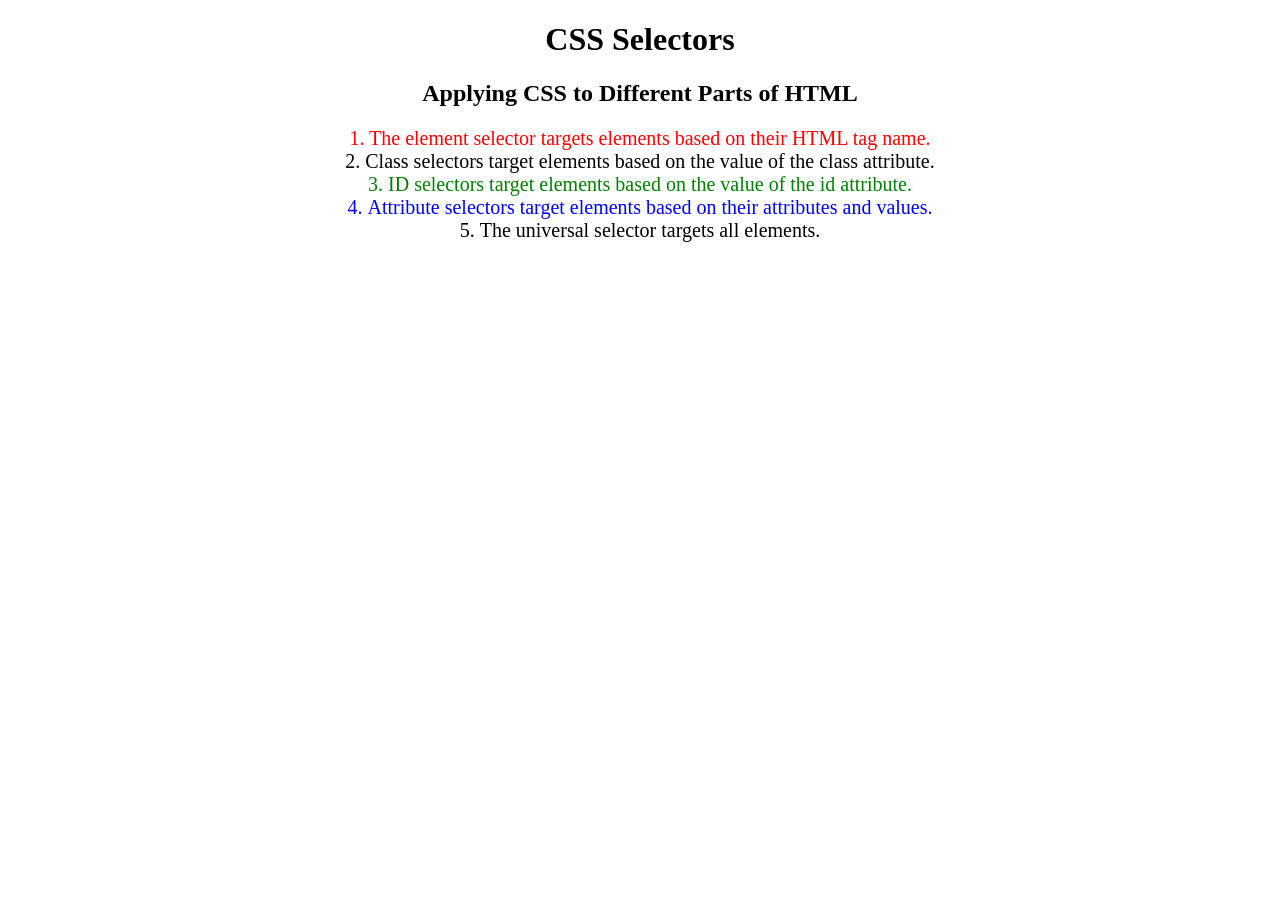
<file: 02_css/0_selectors/index.html>
<!DOCTYPE html>
<html lang="en">

<head>
  <meta charset="UTF-8">
  <title>CSS Selectors</title>
  <link rel="stylesheet" href="./style.css" />
</head>

<body>
  <h1>CSS Selectors</h1>
  <h2>Applying CSS to Different Parts of HTML</h2>
  <!-- TODO 1: Set the CSS for all paragraph tags to "color: red" -->
  <p class="note">1. The element selector targets elements based on their HTML tag name.</p>

  <ol>
    <!-- TODO 2: Set the CSS for all elements with a class of "note" to "font-size: 20px" -->
    <li class="note" value="2">Class selectors target elements based on the value of the class attribute.</li>

    <!-- TODO 3: Set the CSS for the element with an id of "id-selector-demo" to "color: green" -->
    <li class="note" id="id-selector-demo" value="3">ID selectors target elements based on the value of the id
      attribute.</li>

    <!-- TODO 4: Set the CSS for the li elements that have the "value" attribute set to "4" to have "color: blue" -->
    <li class="note" value="4">Attribute selectors target elements based on their attributes and values.</li>

    <!-- TODO 5: Set all elements to have "text-align: center" -->
    <li class="note" value="5">The universal selector targets all elements.</li>
  </ol>
</body>

</html>
</file>
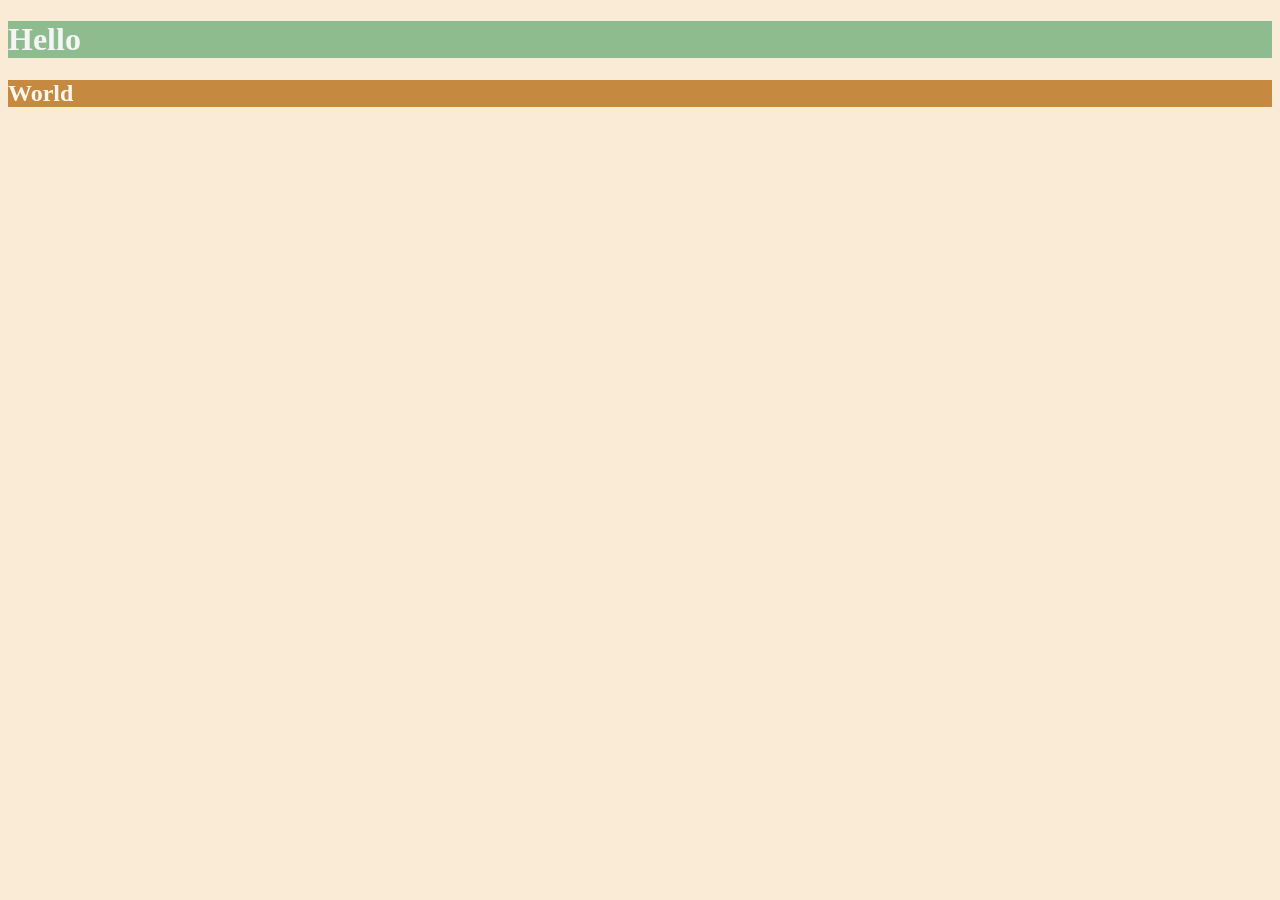
<file: 02_css/1_colors/index.html>
<!DOCTYPE html>
<html lang="en">

<head>
  <meta charset="UTF-8">
  <title>Colors</title>
  <style>
  /* Write your CSS code here. */
    /* 1. Make the background of the webpage "antiquewhite"
    2. Make the h1 "whitesmoke"
    3. Make the background of the h1 "darkseagreen"
    4. Make the h2 #FAF8F1
    5. Make the background of the h2 "#C58940" */

    html{
      background-color: antiquewhite;
    }
    h1{
      background-color: darkseagreen;
      color: whitesmoke;
    }
    h2 {
      color: #FAF8F1;
      background-color: #C58940;
    }
  </style>
</head>

<body>
  <h1>Hello</h1>
  <h2>World</h2>
</body>

</html>
</file>
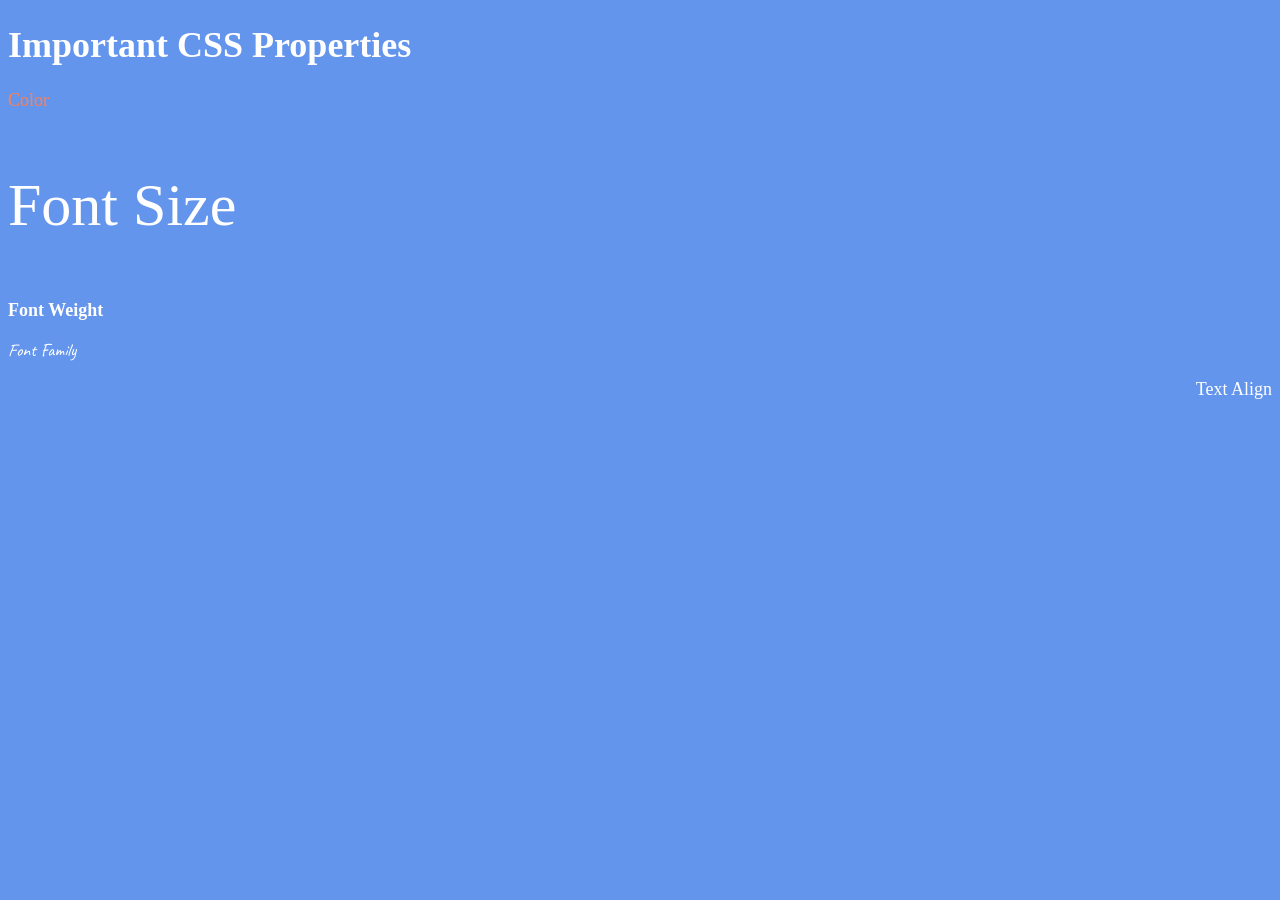
<file: 02_css/2_font_properties/index.html>
<!DOCTYPE html>
<html lang="en">

<head>
  <meta charset="UTF-8">
  <title>CSS Properties</title>

  <link rel="preconnect" href="https://fonts.googleapis.com">
  <link rel="preconnect" href="https://fonts.gstatic.com" crossorigin>
  <link href="https://fonts.googleapis.com/css2?family=Caveat&display=swap" rel="stylesheet">

  <style>
    html{
      font-size: 30px;
    }
    body {
      background-color: cornflowerblue;
      color: white;
      font-size: 18px;
    }

    /* Don't change the CSS above, add Your CSS below */
    #coral{
      color: coral;
    }
    #ftsz{
      font-size: 2rem;
    }
    #ftwt{
      font-weight: 900;
    }
    #ftfm{
      font-family: 'Caveat', cursive;
    }
    #align{
      text-align: right;
    }
  </style>

</head>

<body>
  <h1>Important CSS Properties</h1>
  <p id = "coral"> Color </p>
  <p id = "ftsz"> Font Size </p>
  <p id = "ftwt">Font Weight</p>
  <p id = "ftfm">Font Family</p>
  <p id = "align">Text Align</p>

  <!-- TODOs
  1. Change the color of <p>Color</p> to "coral" color.
  2. Change the font size of <p>Font Size</p> to 2X the size of the root font size.
  3. Change the font weight of <p>Font Weight</p> to 900.
  4. Change the font family of <p>Font Family</p> to the Google font Caveat with regular (400) font weight.
  Link: https://fonts.google.com/specimen/Caveat
  5. Change the <p>Text Align</p> to right align.
  6. Change the the root (html element) font size to 30px -->
</body>

</html>
</file>
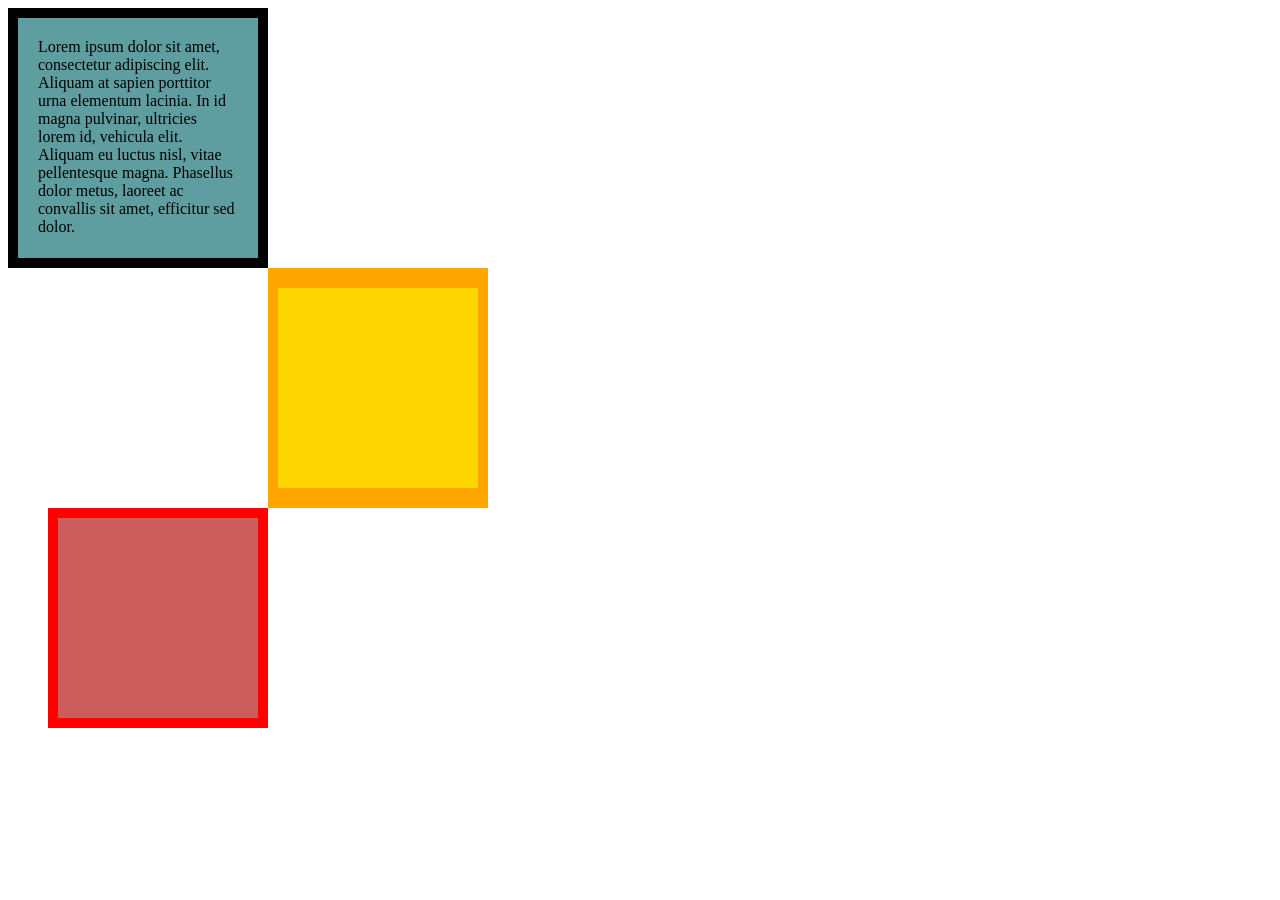
<file: 02_css/3_box_model/index.html>
<!DOCTYPE html>
<html lang="en">

<head>
  <meta charset="UTF-8">
  <title>CSS Box Model</title>
  <style>
    /* Write your CSS code here */
    .box{
      height: 200px;
      width: 200px;
    }
    #b1{
      background-color: cadetblue;
      padding: 20px 20px 20px 20px;
      border: 10px solid black;
    }
    #b2{
      background-color: gold;
      border: solid orange;
      border-width: 20px 10px;
      margin-left: 260px;
    }
    #b3{
      background-color: indianred;
      border: 10px solid red;
      margin-left: 40px;
    }
    p{
      margin: 0;
    }
  </style>
</head>

<body>
  
  <div class="box" id="b1">
    <p>
      Lorem ipsum dolor sit amet, consectetur adipiscing elit. Aliquam at sapien porttitor urna elementum lacinia. In
      id magna pulvinar, ultricies lorem id, vehicula elit. Aliquam eu luctus nisl, vitae pellentesque magna. Phasellus
      dolor metus, laoreet ac convallis sit amet, efficitur sed dolor.
    </p>
  </div>
  <div class="box" id="b2"></div>
  <div class="box" id="b3"></div>


  <!-- TODOs:
1. Create 3 Boxes using the div element.
2. Set their sizes to 200px heigh by 200px wide.
3. Set different background colors for each of the boxes (I used cadetblue, gold and indianred).
4. Add a paragraph <p> element into the first div and add the following words:
    Lorem ipsum dolor sit amet, consectetur adipiscing elit. Aliquam at sapien porttitor urna elementum lacinia. In
    id magna pulvinar, ultricies lorem id, vehicula elit. Aliquam eu luctus nisl, vitae pellentesque magna. Phasellus
    dolor metus, laoreet ac convallis sit amet, efficitur sed dolor.
5. Set the 1st div to have 20px padding all around with a black 10px border.
6. Fix the style of the <p> element to remove all margins.
Hint: Use the CSS inspector in Chrome.
7. Set the 2nd div to have a 20px border on top and bottom and 10px border left and right. (See goal image)
8. Set the 3rd div to have a 10px border 
9. Set the margins for the divs so that each box corner touches the other. (See the goal image)
-->
</body>

</html>
</file>
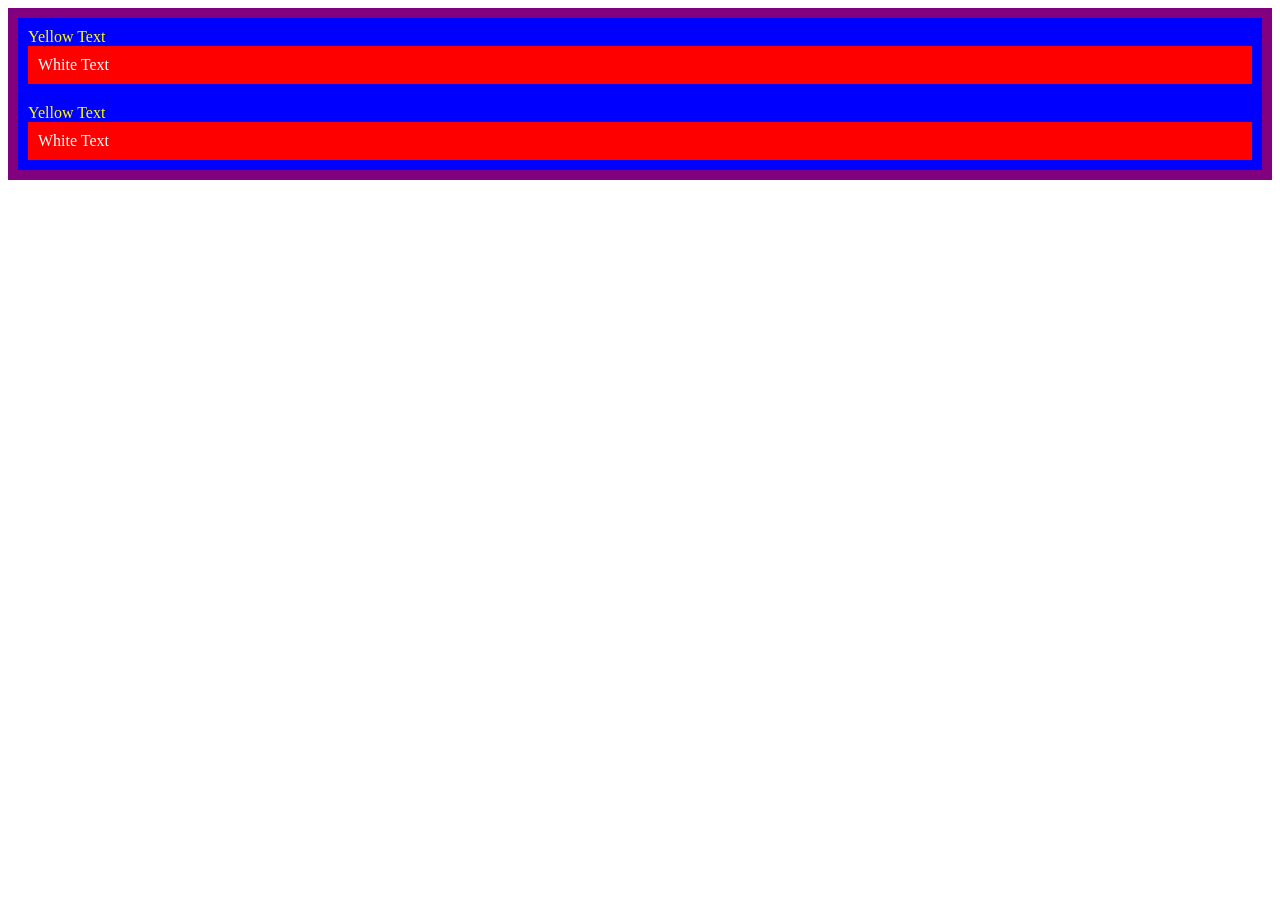
<file: 02_css/4_cascade/index.html>
<!DOCTYPE html>
<html lang="en">

<head>
  <meta charset="UTF-8">
  <title>CSS Cascade</title>
  <link rel="stylesheet" href="./style.css">
</head>

<body>
  <div id="outer-box" class="box">
    <div class="box">
      <p>Yellow Text</p>
      <div class="box inner-box">
        <p class="white-text">White Text</p>
      </div>
    </div>
    <div class="box">
      <p>Yellow Text</p>
      <div class="box inner-box">
        <p class="white-text">White Text</p>
      </div>
    </div>
  </div>
</body>

</html>
</file>
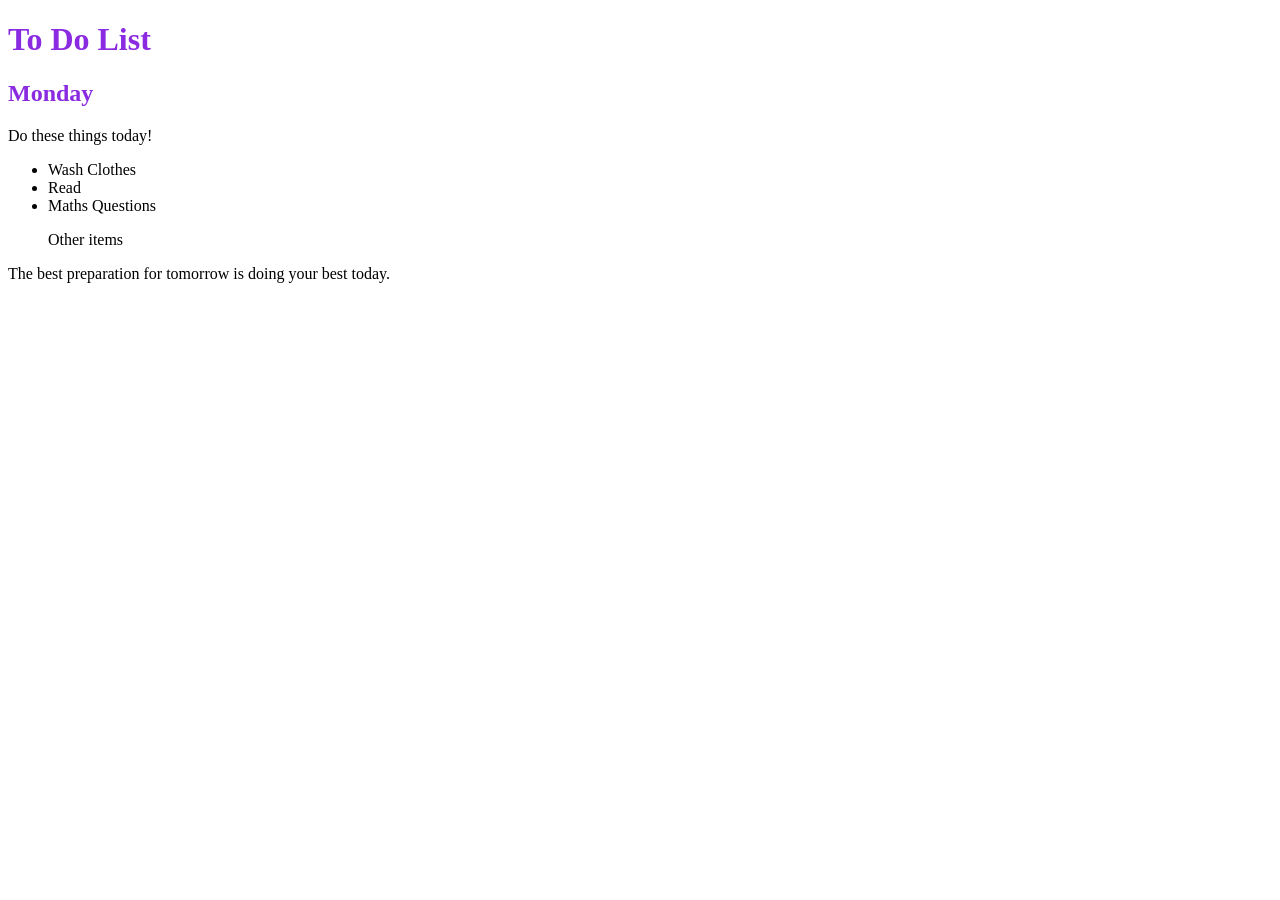
<file: 02_css/5_combining_selectors/index.html>
<!DOCTYPE html>
<html lang="en">

<head>
  <meta charset="UTF-8">
  <title>Combining CSS Selectors</title>
  <link rel="stylesheet" href="./style.css">
</head>

<!-- Don't change any of the HTML code! -->

<body>
  <h1>To Do List</h1>
  <h2>Monday</h2>
  <div class="box">
    <p class="done">Do these things today!</p>
    <ul class="list">
      <li>Wash Clothes</li>
      <li class="done">Read</li>
      <li class="done">Maths Questions</li>
    </ul>
  </div>

  <ul>
    <p class="done">Other items</p>
  </ul>
  <p>The best preparation for tomorrow is doing your best today.</p>

</body>

</html>
</file>
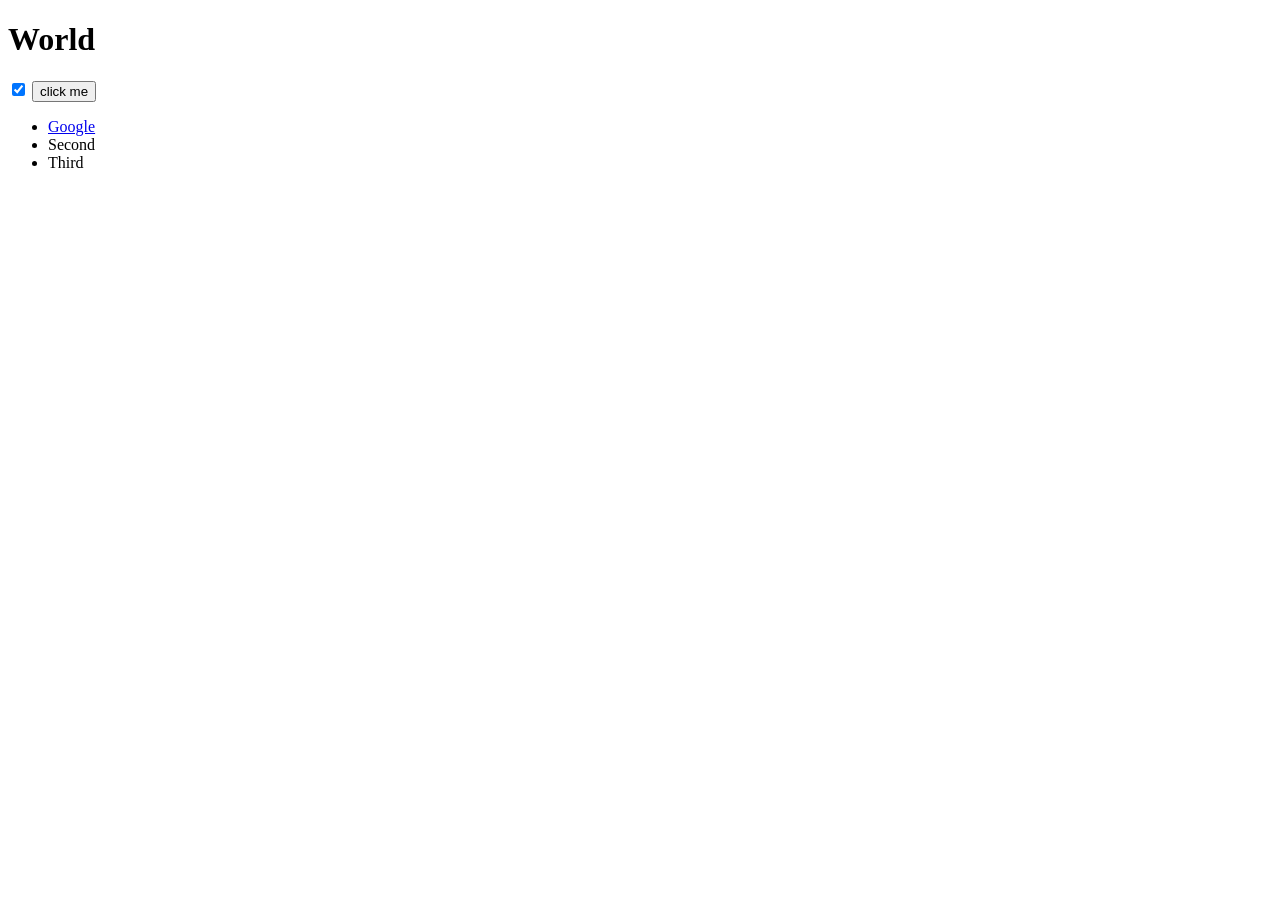
<file: 03_js/01_selecting/index.html>
<!DOCTYPE html>
<html lang="en">
<head>
    <meta charset="UTF-8">
    <meta name="viewport" content="width=device-width, initial-scale=1.0">
    <title>Document</title>
</head>
<body>
    <h1>Hello</h1>

    <input type="checkbox">

    <button class = "btn">
        click me
    </button>

    <ul>
        <li><a href = "https://www.google.com/">Google</a></li>
        <li>Second</li>
        <li>Third</li>
    </ul>

    <script src = "index.js"></script>
</body>
</html>
</file>
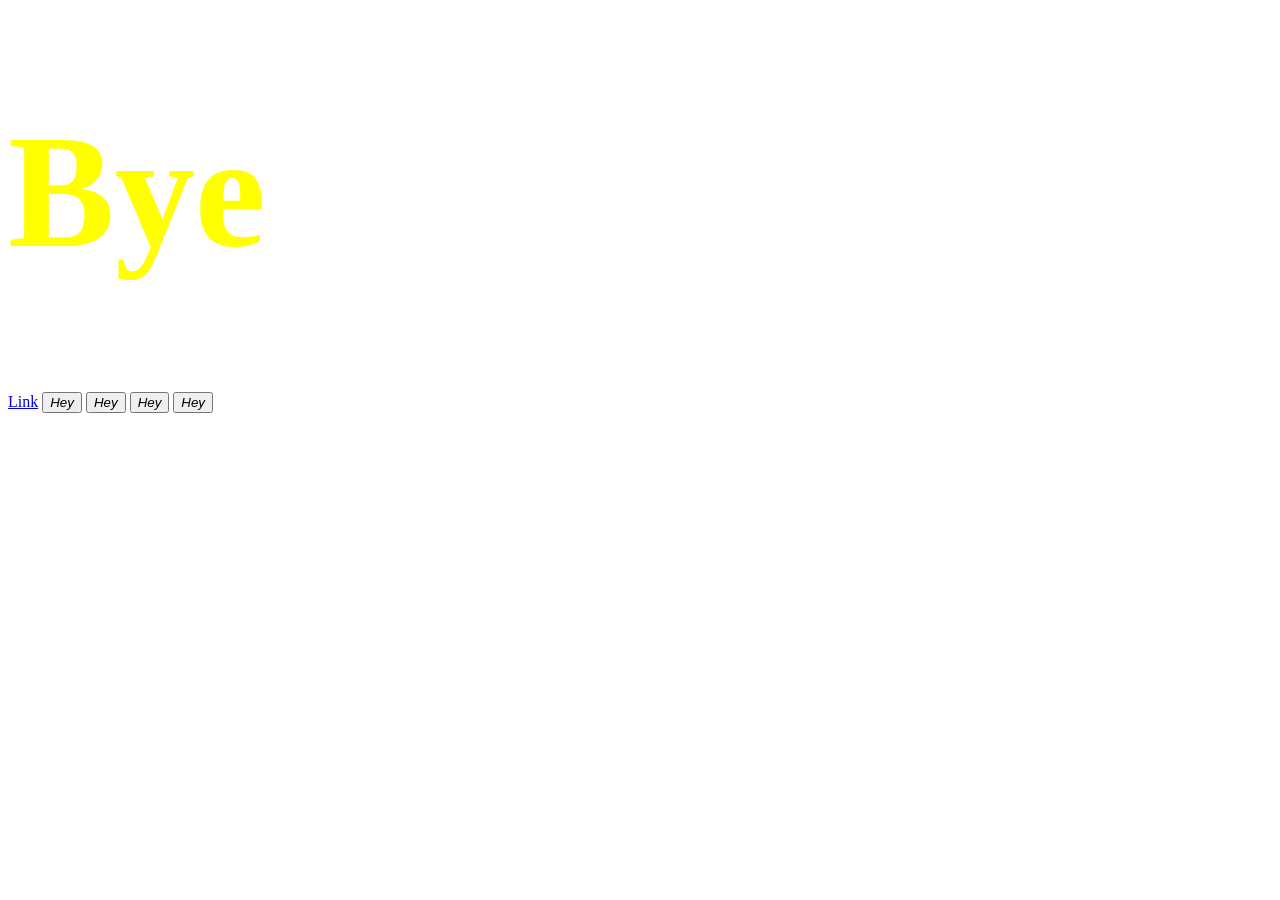
<file: 03_js/02_jquery/index.html>
<!DOCTYPE html>
<html lang="en">
<head>
    <meta charset="UTF-8">
    <meta name="viewport" content="width=device-width, initial-scale=1.0">
    <title>jQuery</title>
    <link rel = "stylesheet" href="style.css">
</head>
<body>
    <h1>Hello.</h1>

    <a href="https://google.com" target="_blank">Link</a>
    <button id="b1">Click Me</button>
    <button id="b2">Click Me</button>
    <button id="b3">Click Me</button>
    <button id="b4">Click Me</button>

    <script src="https://ajax.googleapis.com/ajax/libs/jquery/3.7.1/jquery.min.js"></script>
    <script src="index.js"></script>
</body>
</html>
</file>
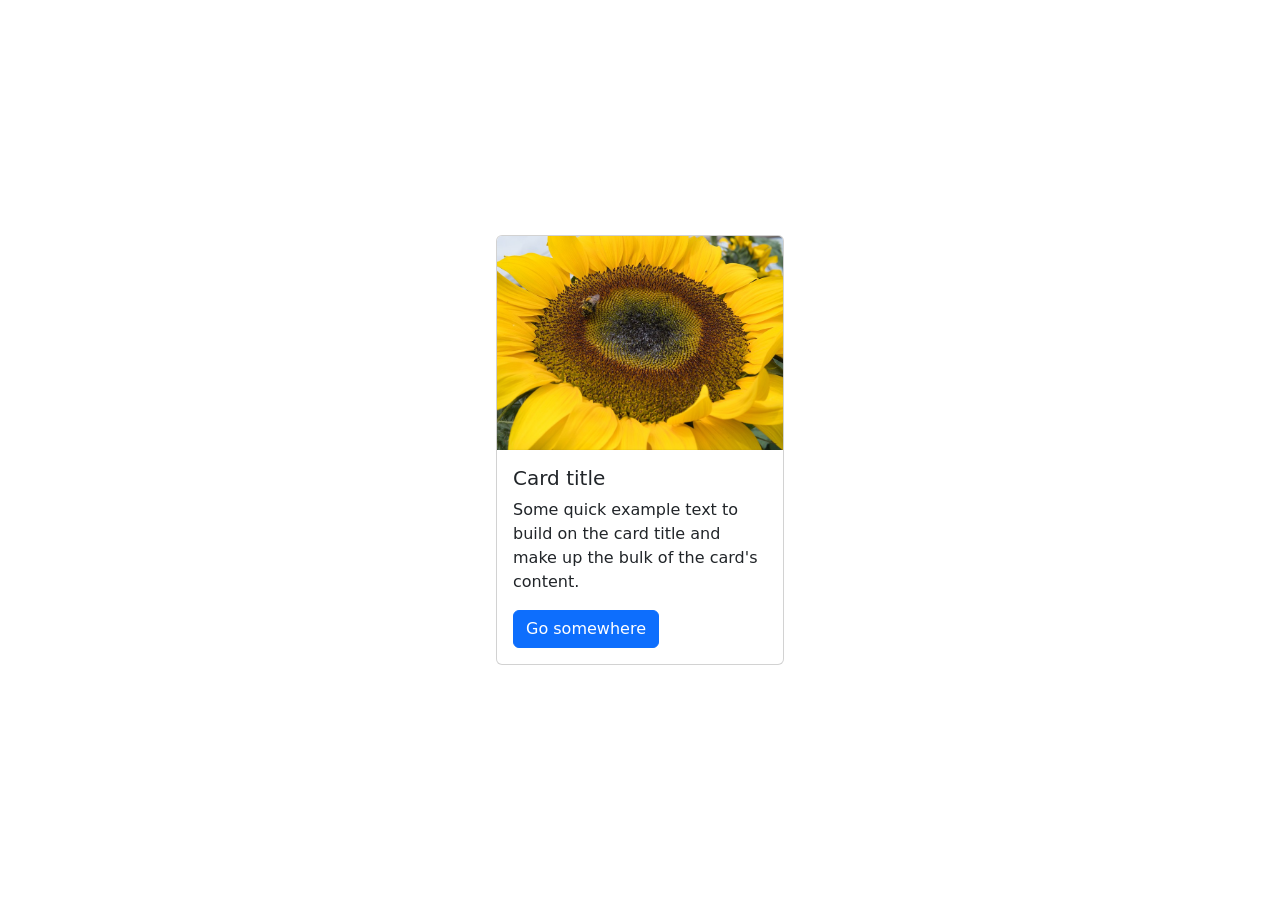
<file: 04_bootstrap/0_intro/index.html>
<!doctype html>
<html lang="en">

<head>
  <meta charset="utf-8">
  <meta name="viewport" content="width=device-width, initial-scale=1">
  <title>Bootstrap</title>

  <link href="https://cdn.jsdelivr.net/npm/bootstrap@5.3.2/dist/css/bootstrap.min.css" rel="stylesheet" integrity="sha384-T3c6CoIi6uLrA9TneNEoa7RxnatzjcDSCmG1MXxSR1GAsXEV/Dwwykc2MPK8M2HN" crossorigin="anonymous">
  
  <style>
    /* TODO 4: Use flexbox to center the card in the vertical and horizontal center. */
    .flex-container {
      display: flex;
      height: 100vh;
      justify-content: center;
      align-items: center;
    }
  </style>
</head>

<body>

  <div class="flex-container">

    <div class="card" style="width: 18rem;">
      <img src="flower.jpg" class="card-img-top" alt="sunflower image">
      <div class="card-body">
        <h5 class="card-title">Card title</h5>
        <p class="card-text">Some quick example text to build on the card title and make up the bulk of the card's content.</p>
        <a href="#" class="btn btn-primary">Go somewhere</a>
      </div>
    </div>

  </div>

  <script src="https://cdn.jsdelivr.net/npm/bootstrap@5.3.2/dist/js/bootstrap.bundle.min.js" integrity="sha384-C6RzsynM9kWDrMNeT87bh95OGNyZPhcTNXj1NW7RuBCsyN/o0jlpcV8Qyq46cDfL" crossorigin="anonymous">
  </script>

</body>

</html>
</file>
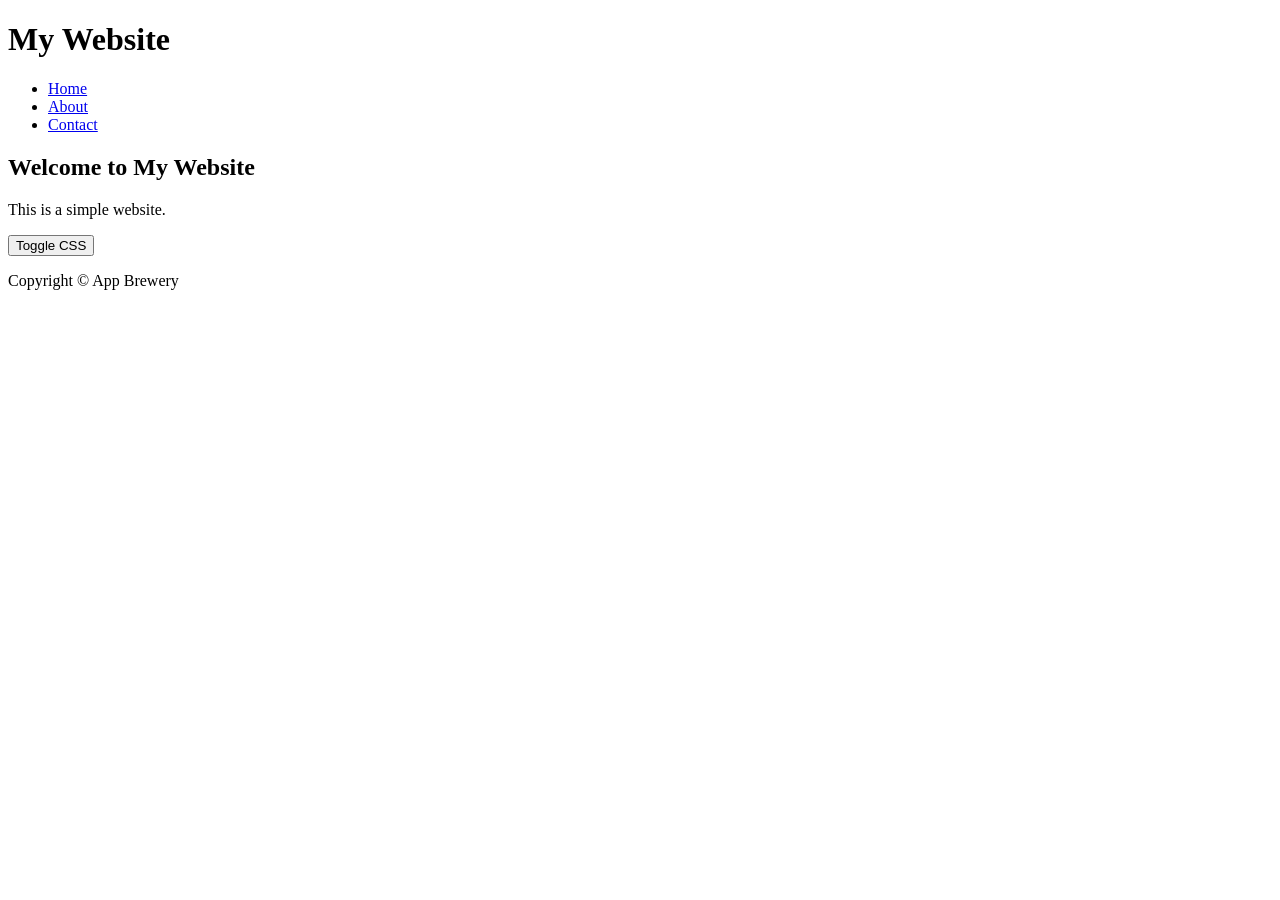
<file: projects/css/00_just_add_css/index.html>
<!DOCTYPE html>
<html>
<head id="head">
  <title>Example HTML Website</title>
</head>
<body>
  <header>
    <h1>My Website</h1>
  </header>
  <nav>
    <ul>
      <li><a href="#">Home</a></li>
      <li><a href="#">About</a></li>
      <li><a href="#">Contact</a></li>
    </ul>
  </nav>
  <main>
    <h2>Welcome to My Website</h2>
    <p>This is a simple website.</p>
    <button onclick="addCSS()" id="button">Toggle CSS</button>
  </main>
  <footer>
    <p>Copyright © App Brewery</p>
  </footer>
  <script>
    let counter = 0
    function addCSS() {
      counter++
      if (counter % 2 !== 0) {
        document.getElementById("head").innerHTML = '  <title>Example HTML Website</title> \n<link rel="stylesheet" href="style.css" />'
      } else {
        document.getElementById("head").innerHTML = '  <title>Example HTML Website</title>'
      }
    }
  </script>
</body>
</html>
</file>
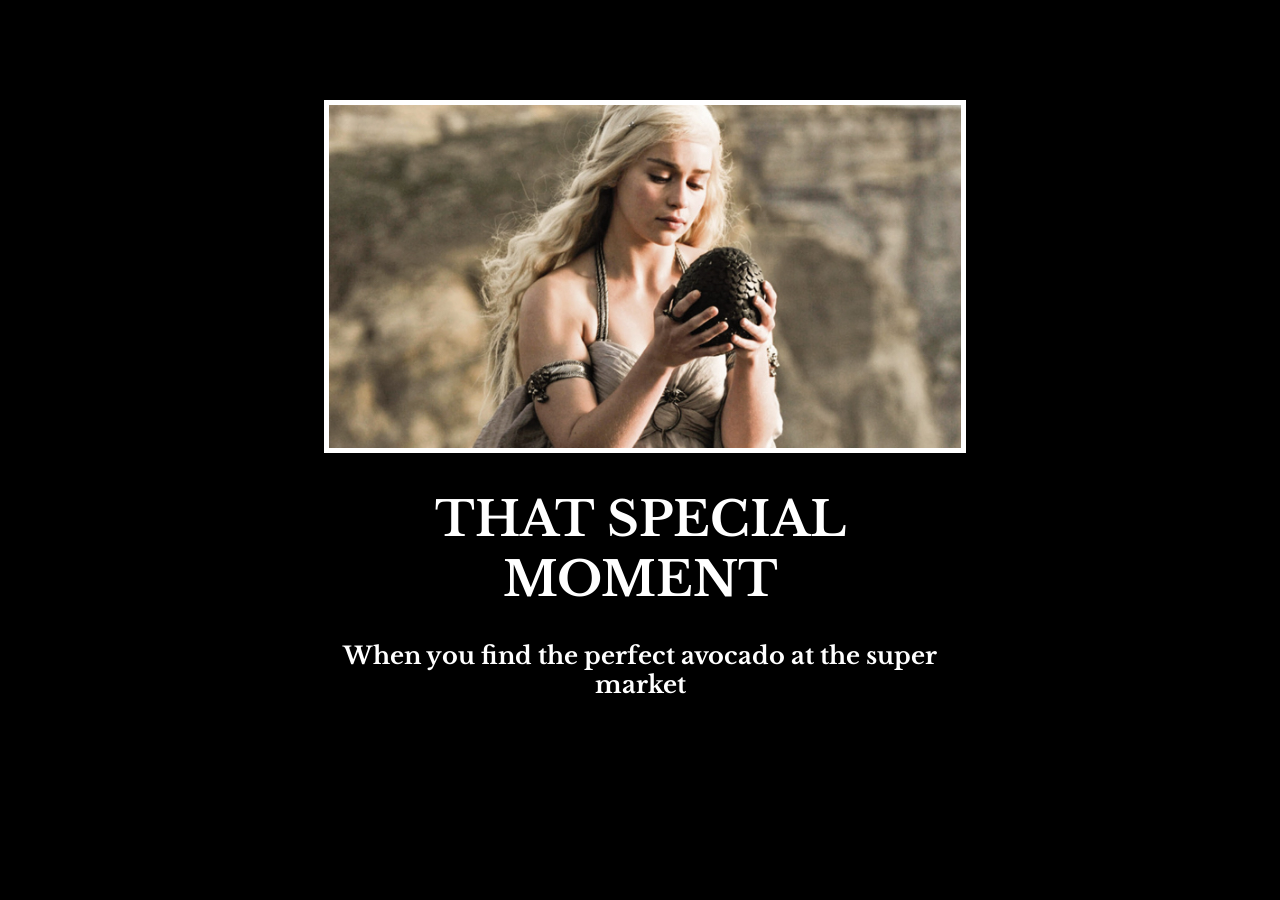
<file: projects/css/01_motivation_meme_project/index.html>
<!-- 
  TODO: Create a motivational post website.
Style it how ever you like. 
Look at the goal image for inspiration.
But it must have the following features:
1. The main h1 text should be using the Regular Libre Baskerville Font from Google Fonts:
  https://fonts.google.com/specimen/Libre+Baskerville
2. The text should be white and background black.
3. Add your own image into the images folder inside assets. It should have a 5px white border.
4. The text should be center aligned.
5. Create a div to contain the h1, p and img elements. Adjust the margins so that the image and text are centered on the page. 
  Hint: You horizontally center a div by giving it a width of 50% and a margin-left of 25%.
  Hint: Set the image to have a width of 100% so it fills the div. 
6. Read about the text-transform property on MDN docs to make the h1 uppercase with CSS.
  https://developer.mozilla.org/en-US/docs/Web/CSS/text-transform 
-->
<!DOCTYPE html>
<html lang="en">
<head>
  <meta charset="UTF-8">
  <meta name="viewport" content="width=device-width, initial-scale=1.0">
  <title>Document</title>

  <!-- Libre Baskerville-->
  <link rel="preconnect" href="https://fonts.googleapis.com">
  <link rel="preconnect" href="https://fonts.gstatic.com" crossorigin>
  <link href="https://fonts.googleapis.com/css2?family=Libre+Baskerville&display=swap" rel="stylesheet">

  <link rel="stylesheet" href="./style.css">

</head>
<body>

  <div>
    <img src="./assets/images/daenerys.jpeg" alt = "danerys with egg">
    <h1> That special moment </h1>
    <h2>When you find the perfect avocado at the super market</h2>
  </div>

</body>
</html>
</file>
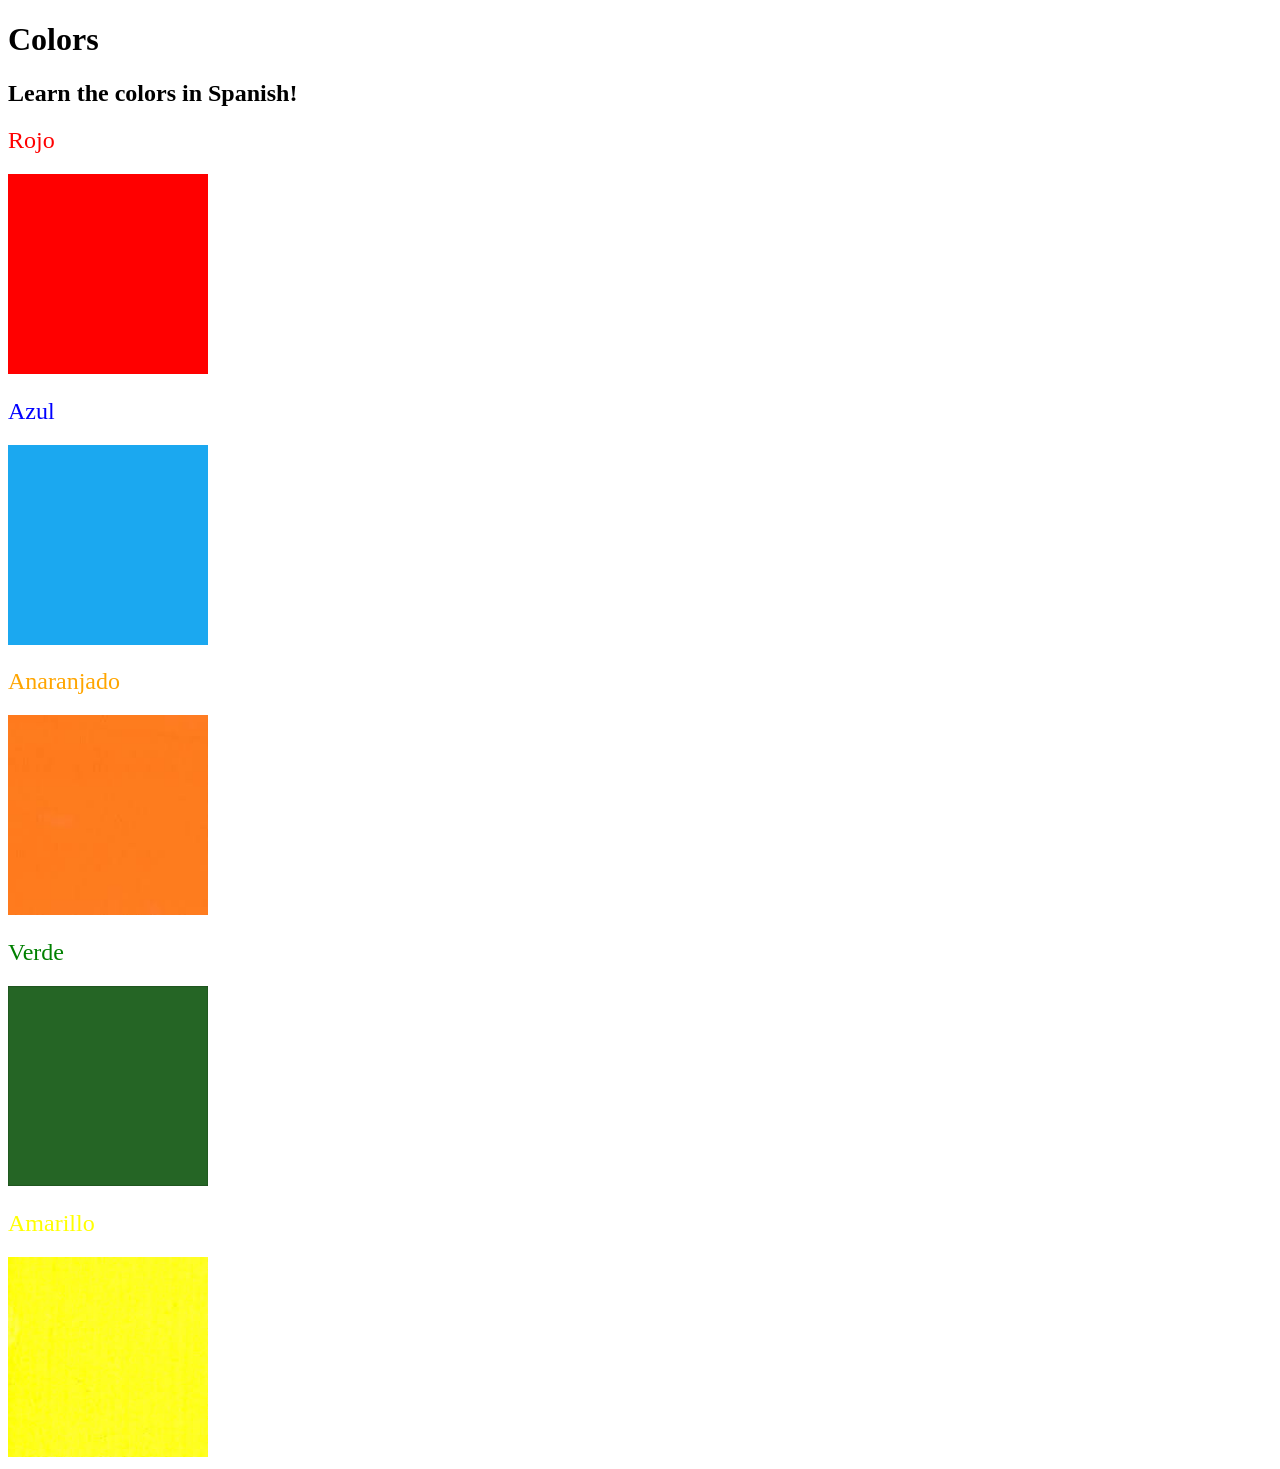
<file: projects/css/02_color_vocab_project/index.html>
<!DOCTYPE html>
<html lang="en">

<head>
  <meta charset="UTF-8">
  <title>Spanish Vocabulary</title>
  <link rel="stylesheet" href="./style.css" />
</head>

<body>
  <h1>Colors</h1>
  <h2>Learn the colors in Spanish!</h2>
  <h2 class="color-title" id="red">Rojo</h2>
  <img class = "color" src="./assets/images/red.png" alt="red" />

  <h2 class="color-title" id="blue">Azul</h2>
  <img class = "color" src="./assets/images/blue.png" alt="blue" />

  <h2 class="color-title" id="orange">Anaranjado</h2>
  <img class = "color" src="./assets/images/orange.png" alt="orange" />

  <h2 class="color-title" id="green">Verde</h2>
  <img class = "color" src="./assets/images/green.png" alt="green" />

  <h2 class="color-title" id="yellow">Amarillo</h2>
  <img class = "color" src="./assets/images/yellow.png" alt="yellow" />
</body>

</html>

<!-- 
TODOs
IMPORTANT: You should not need to make ANY CHANGES to index.html
All code should be written in your CSS file.

4. Use CSS (not HTML) to make all the images 200px heigh and 200px wide. 
Hint: 
https://developer.mozilla.org/en-US/docs/Web/CSS/height
https://developer.mozilla.org/en-US/docs/Web/CSS/width
-->
</file>
<file: 02_css/0_selectors/style.css>
ol {
  margin-left: -40px;
  margin-top: -20px;
  list-style-position: inside;
}

/* Write your CSS below, don't change the rules above. */
p {
  color: red;
}
.note {
  font-size: 20px;
}
#id-selector-demo {
  color: green;
}
* {
  text-align: center;
}
li[value="4"]{
  color: blue;
}
</file>
<file: 02_css/4_cascade/style.css>
/* Don't change the existing CSS. */

.box {
  background-color: blue;
  padding: 10px;
}

p {
  color: yellow;
  margin: 0;
  padding: 0;
}

#outer-box{
  background-color: purple;
}
.inner-box{
  background-color: red;
}
.inner-box p{
  color: white;
}
</file>
<file: 02_css/5_combining_selectors/style.css>
/* Write your code here: */
h1, h2 {
    color: blueviolet;
}
</file>
<file: 03_js/02_jquery/style.css>
.big-title {
    font-size: 10rem;
    color: yellow;
    font-family: cursive;
}

.margin {
    margin-top: 100px;
}
</file>
<file: projects/css/00_just_add_css/style.css>
body {
    font-family: Arial, sans-serif;
    background-color: #f2f2f2;
  }
  
  header {
    background-color: #aa80f3;
    color: #fff;
    padding: 20px;
    text-align: center;
  }
  
  header h1 {
    margin: 0;
  }
  
  nav {
    background-color: #aa80f3;
    color: #fff;
    padding: 20px;
    text-align: center;
  }
  
  nav ul {
    list-style: none;
    margin: 0;
    padding: 0;
    display: inline-block;
  }
  
  nav li {
    display: inline-block;
    margin-right: 20px;
  }
  
  nav a {
    color: #fff;
    text-decoration: none;
  }
  
  main {
    padding: 20px;
    text-align: center;
  }
  
  footer {
    background-color: #aa80f3;
    color: #fff;
    padding: 20px;
    text-align: center;
  }
  
  button {
    background-color: #aa80f3; /* Green */
    border: none;
    border-radius: 10px;
    color: white;
    padding: 15px 32px;
    text-align: center;
    text-decoration: none;
    display: inline-block;
    font-size: 16px;
  }
</file>
<file: projects/css/01_motivation_meme_project/style.css>
body{
    background-color: black;
}
h1{
    text-transform: uppercase;
    font-size: 3rem;
}
div {
    width: 50%;
    margin-left: 25%;
    margin-top: 100px;
    color: white;
    font-family: 'Libre Baskerville', serif;
    text-align: center;
}
img {
    border: 5px solid white;
    width: 100%;
}
</file>
<file: projects/css/02_color_vocab_project/style.css>
#red{
    color: red;
}
#blue{
    color: blue;
}
#orange{
    color: orange;
}
#green{
    color: green;
}
#yellow{
    color: yellow;
}
.color-title{
    font-weight: normal;
}
.color {
    height: 200px;
    width: 200px;
}
</file>
